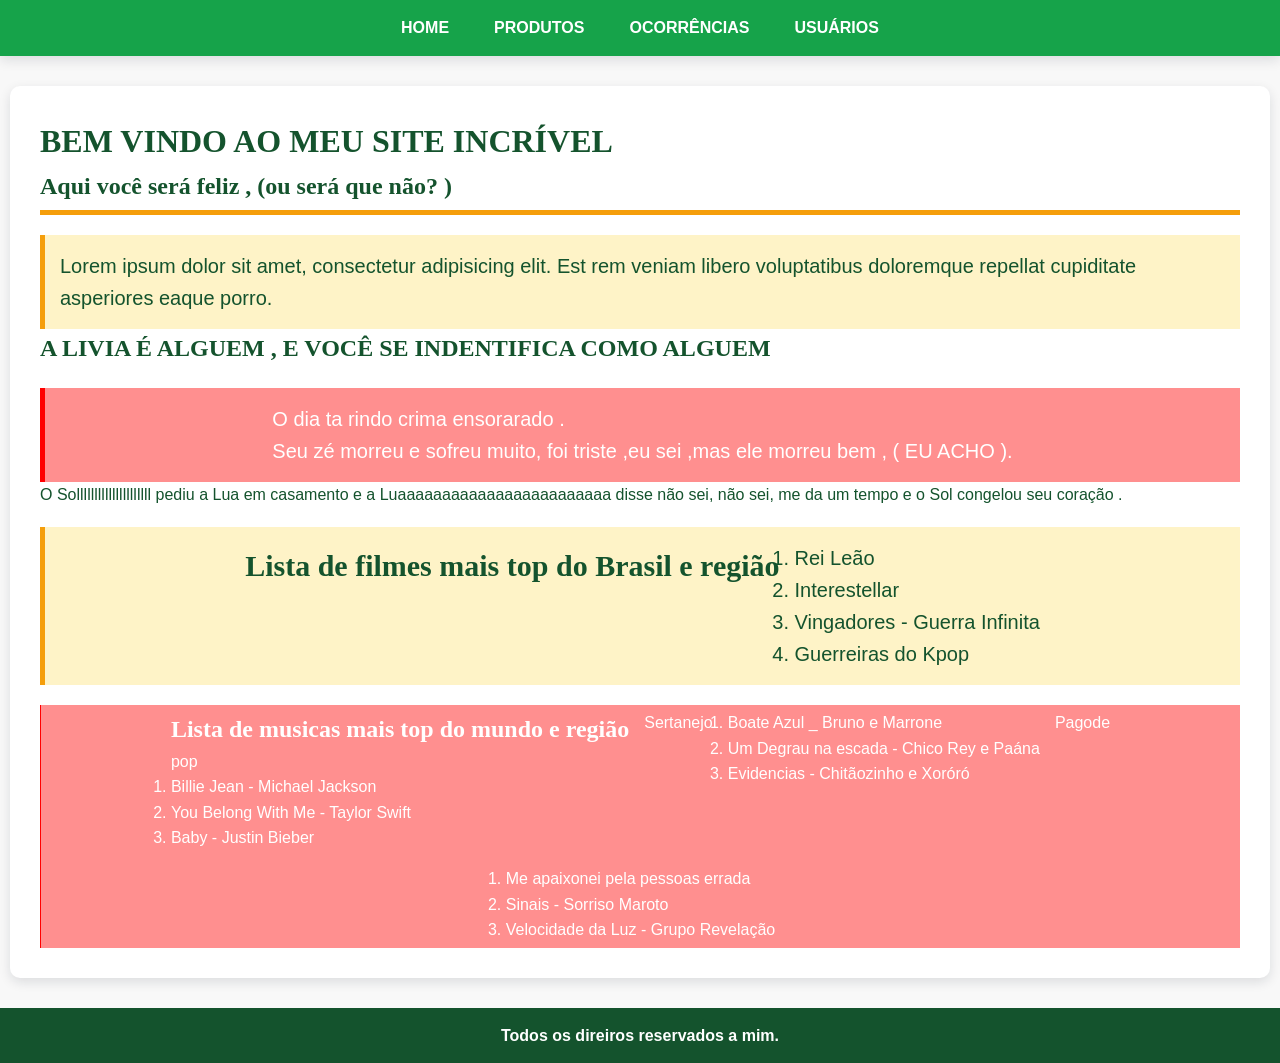
<file: AULAS/views/index.html>
<!-- isto é um comentario  -->
<!-- avisa ao navegador que isso é uma pagina html -->
<!DOCTYPE html>
<!-- DEFINE A LINGUAGEM  -->
<html lang="pt-BR">
    <!-- ÁREA CONFIGURAÇÃO DO ARQUIVO -->
    <head>
        <!-- DEFINE OS CARACTERES UTILIZADOS NA PÁGINA -->
        <meta charset="UTF-8">
        <!-- ZERA A ESCALA DE VISUALIZAÇÃO DA PÁGINA -->
        <meta name="viewport" content="width=device-width, initial-scale=1.0">
        <!-- DEFINE O TÍTULO DA PÁGINA -->
        <title>HOME</title>
        <!-- impostação do css -->
             <link rel= "stylesheet " href ="../css/style.css">
    </head>
    <!-- CONTEÚDO DA PÁGINA -->
    <body>
        <!-- CABEÇLHO DO SITE  -->
        <header>
            <!-- TAG DO MENU  -->
             <nav>
                 <!-- TAG DE LISTAS  -->
                <!-- LISTA NÃO ORDENADA -->
                <ul>
                  <!-- TAG DE ITENS DA LISTA -->
                   <!-- a  = Links -->
                    <li>
                       <a href ="./index.html"> HOME</a>
                    </li>

                    <li>
                        <a href = "./produtos.html" >PRODUTOS </a>
                    </li>

                    <li>
                       <a href = "./ocorrencia.html"> OCORRÊNCIAS </a>
                    </li>

                    <li>
                       <a href = "./usuarios.html"> USUÁRIOS </a>
                    </li>   
                </ul>
             </nav>
             
        </header>
        <!-- CONTEÚDO PRINCIPAL -->
        <main>
            <!-- FAMÍLIA H - TÍTULOS -->
           <h1 id ="titulo-principal"> BEM VINDO AO MEU SITE INCRÍVEL </h1>
           <h2 class ="subtitulo"> Aqui você será feliz , (ou será que não? ) </h2>

           <!-- TAG PARA TEXTO  -->
          <P id="texto-destaque"> Lorem ipsum dolor sit amet, consectetur adipisicing elit. Est rem veniam libero voluptatibus doloremque repellat cupiditate asperiores eaque porro. </P>

          <!-- FAÇA UM NOVO TÍTULO E PARÁGRAFO -->
           <h2 >A LIVIA É ALGUEM , E VOCÊ SE INDENTIFICA COMO ALGUEM </h2>

           <p  id="texto-perigo"> O  dia ta rindo crima ensorarado .
            <br>
            Seu zé morreu e sofreu muito, foi triste ,eu sei ,mas ele morreu bem , ( EU ACHO ). </text>


            <!-- QUEBRA LINHA  -->

            <br>


            <p>O Solllllllllllllllllllll pediu a Lua em casamento e a Luaaaaaaaaaaaaaaaaaaaaaaaa disse não sei, não sei, me da um tempo e o Sol congelou seu coração .
           </P>

           <div id="lista-filme">
           <!-- LISTA DE FILMES TOP  -->
            <h2 >Lista de filmes mais top do Brasil e região </h2>
            <!-- LISTA ORDENADA  -->
             <ol >
                 <li> Rei Leão </li>
                 <li> Interestellar  </li>
                 <li> Vingadores - Guerra Infinita  </li>
                 <li> Guerreiras do Kpop</li>
            </ol>
</div>
            <!--LISTA DE MUSICAS  -->

            <ul id="lista-musica">  
                <!-- GENERO 1  -->
            <li>
                <h2>Lista de musicas mais top do mundo e região </h2>
                pop
                <ol >
                    <li>Billie Jean - Michael Jackson</li>
                    <li>You Belong With Me - Taylor Swift</li>
                    <li>Baby - Justin Bieber</li>
                   
                </ol>
            </li> 
            
                <!-- GENERO 2 -->
               <li>Sertanejo</li> 
                <ol>
                    <li>Boate Azul _ Bruno e Marrone</li>
                    <li>Um Degrau na escada - Chico Rey e Paána </li>
                    <li>Evidencias - Chitãozinho e Xoróró</li>
                   
                </ol>
               <!-- GENERO 3 -->
               <li>Pagode</li> 
                <ol>
                    <li>Me apaixonei pela pessoas errada </li>
                    <li>Sinais - Sorriso Maroto </li>
                    <li>Velocidade da Luz - Grupo Revelação </li>
                   
                </ol>
            </ul>
        </main>
        <!-- RODAPÉ DO SITE -->
        <footer>
            <strong> Todos os direiros reservados a mim. </strong>
        </footer>
    </body>
</html>
</file>
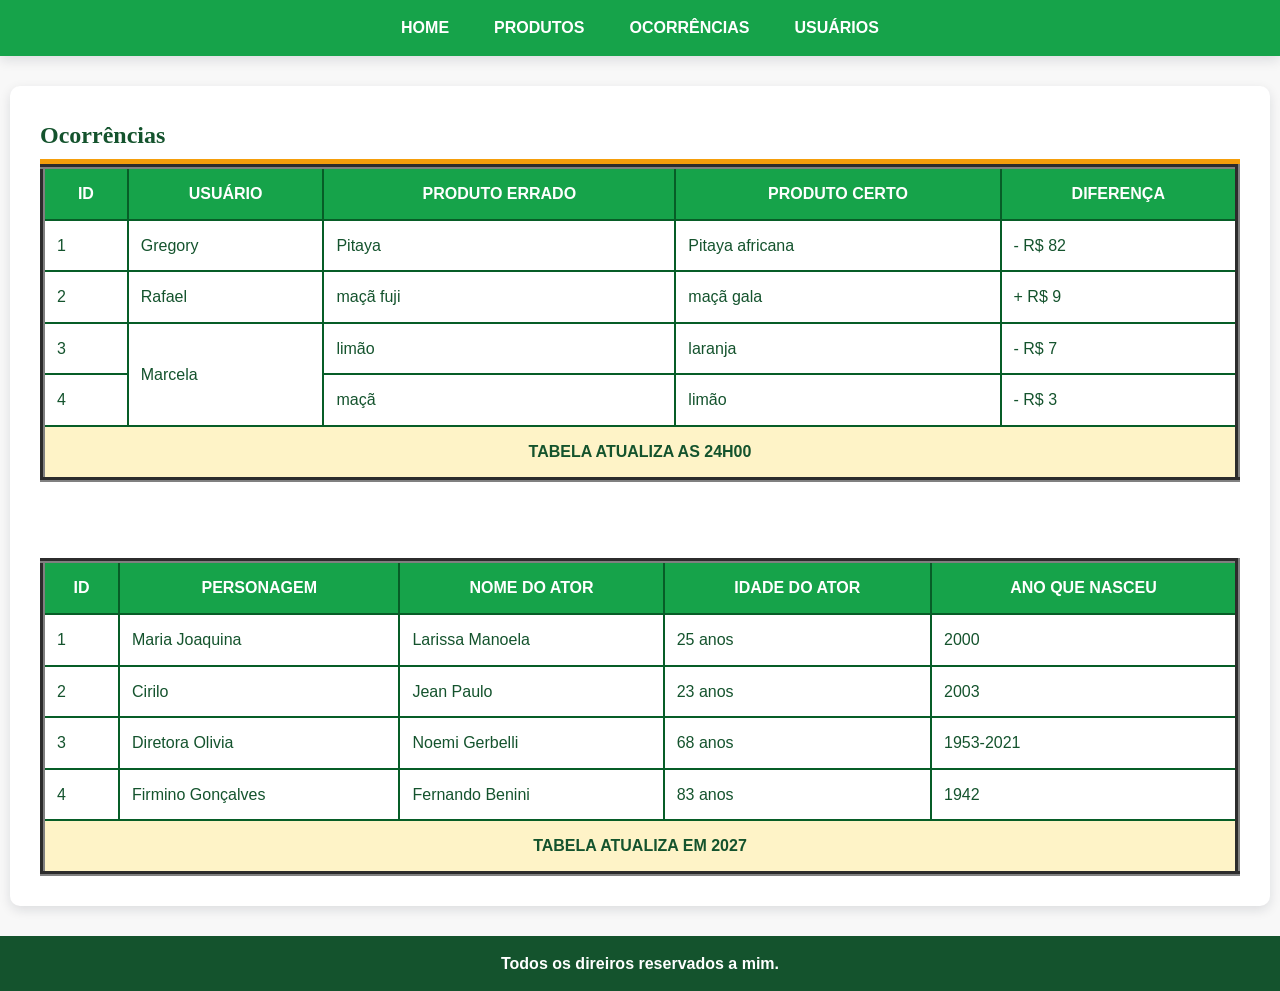
<file: AULAS/views/ocorrencia.html>
<!-- isto é um comentario  -->
<!-- avisa ao navegador que isso é uma pagina html -->
<!DOCTYPE html>
<!-- DEFINE A LINGUAGEM  -->
<html lang="pt-BR">
    <!-- ÁREA CONFIGURAÇÃO DO ARQUIVO -->
    <head>
        <!-- DEFINE OS CARACTERES UTILIZADOS NA PÁGINA -->
        <meta charset="UTF-8">
        <!-- ZERA A ESCALA DE VISUALIZAÇÃO DA PÁGINA -->
        <meta name="viewport" content="width=device-width, initial-scale=1.0">
        <!-- DEFINE O TÍTULO DA PÁGINA -->
        <title>OCORRÊNCIAS</title>
         <!-- impostação do css -->
             <link rel= "stylesheet " href ="../css/style.css">
    </head>
    <!-- CONTEÚDO DA PÁGINA -->
    <body>
        <!-- CABEÇLHO DO SITE  -->
        <header>
            <!-- TAG DO MENU  -->
             <nav>
                 <!-- TAG DE LISTAS  -->
              
                  <!-- TAG DE ITENS DA LISTA -->
                   <ul>
                  <!-- TAG DE ITENS DA LISTA -->
                   <!-- a  = Links -->
                    <li>
                       <a href ="./index.html"> HOME</a>
                    </li>

                    <li>
                        <a href = "./produtos.html" >PRODUTOS </a>
                    </li>

                    <li>
                       <a href = "./ocorrencia.html"> OCORRÊNCIAS </a>
                    </li>

                    <li>
                       <a href = "./usuarios.html"> USUÁRIOS </a>
                    </li>   
                </ul> 
                </ul>
             </nav>
             
        </header>
        <!-- CONTEÚDO PRINCIPAL -->
        <main>
            <h2 class ="subtitulo">Ocorrências</h2>
            <!-- TABLE - CRIAÇÃO DE TABELA  -->
            <!-- BORDER - BORDER DE TABELA  -->
             
            <table border = "5">
                <!-- THEAD - CABEÇALHO DA TABELA -->
                <thead>
                    <tr>
                    <!-- TH - CRIA UMA COLUNA DENTRO DO THEAD  -->
                        <th> ID</th>
                        <th> USUÁRIO</th>
                        <th>PRODUTO ERRADO </th>
                        <th>PRODUTO CERTO  </th>
                        <th> DIFERENÇA</th>
                        

                    </tr>
                </thead>
                    <!-- TR - CRIA UMA LINHA DENTRO DO THEAD  -->
                    <tr>
                    <!-- TH - CRIA UMA COLUNA DENTRO DO THEAD  -->
                        <td> 1 </td>
                        <td> Gregory </td>
                        <td> Pitaya </td>
                        <td> Pitaya africana</td>
                        <td> - R$ 82 </td>
                        

                    </tr>
                    <tr>
                    <!-- TH - CRIA UMA COLUNA DENTRO DO THEAD  -->
                        <td> 2</td>
                        <td>Rafael</td>
                        <td> maçã fuji</td>
                        <td> maçã gala </td>
                        <td> + R$ 9  </td>
                        

                    </tr>
                

                <!-- TBODY - CORPO DA TABELA  -->
                <tbody>
                    <tr>
                        <!-- td*5 faz ele multiplicar por 5 que no caso é o numero que botei -->
                    <!-- TD - CRIA UMA COLUNA DENTRO DO TBODY -->
                        <td>3</td>
                        <!-- ROWSPAN - CONTROLA QUANTAS LINHAS AQUELA CELULA VAI OCUPAR  -->
                        <td rowspan ="2"> Marcela</td>
                        <td>limão</td>
                        <td>laranja</td>
                        <td>- R$ 7</td>
                    </tr>
                    <tr>
                        <!-- td*5 faz ele multiplicar por 5 que no caso é o numero que botei -->
                    <!-- TD - CRIA UMA COLUNA DENTRO DO TBODY -->
                        <td>4</td>
                        <!-- ROWSPAN - CONTROLA QUANTAS LINHAS AQUELA CELULA VAI OCUPAR  -->
                    
                         <!-- <td> Marcela </td> -->
                        <td>maçã</td>
                        <td>limão</td>
                        <td>- R$ 3 </td>
                    </tr>
                </tbody>

                <!-- TFOOT - FOOTER DA TABELA  -->
                <tfoot>
                    <!-- colspan - diz quantas colunas aquela va ocupar  -->
                    <td colspan="10"> TABELA ATUALIZA AS 24H00 </td>
                </tfoot>
            </table>
            <br>
            <br>
            <br>
            <table border = "5">
                <!-- THEAD - CABEÇALHO DA TABELA -->
                <thead>
                    <tr>
                    <!-- TH - CRIA UMA COLUNA DENTRO DO THEAD  -->
                        <th> ID</th>
                        <th> PERSONAGEM </th>
                        <th>NOME DO ATOR </th>
                        <th>IDADE DO ATOR </th>
                        <th> ANO QUE NASCEU </th>
                        

                    </tr>
                </thead>
                    <!-- TR - CRIA UMA LINHA DENTRO DO THEAD  -->
                    <tr>
                    <!-- TH - CRIA UMA COLUNA DENTRO DO THEAD  -->
                        <td> 1 </td>
                        <td> Maria Joaquina </td>
                        <td> Larissa Manoela  </td>
                        <td> 25 anos</td>
                        <td> 2000 </td>
                        

                    </tr>
                    <tr>
                    <!-- TH - CRIA UMA COLUNA DENTRO DO THEAD  -->
                        <td> 2</td>
                        <td>Cirilo</td>
                        <td> Jean Paulo</td>
                        <td> 23 anos</td>
                        <td> 2003  </td>
                        

                    </tr>
                

                <!-- TBODY - CORPO DA TABELA  -->
                <tbody>
                    <tr>
                        <!-- td*5 faz ele multiplicar por 5 que no caso é o numero que botei -->
                    <!-- TD - CRIA UMA COLUNA DENTRO DO TBODY -->
                        <td>3</td>
                        <!-- ROWSPAN - CONTROLA QUANTAS LINHAS AQUELA CELULA VAI OCUPAR  -->
                        <td> Diretora Olivia </td>
                        <td>Noemi Gerbelli </td>
                        <td> 68 anos</td>
                        <td>1953-2021 </td>
                    </tr>
                    <tr>
                        <!-- td*5 faz ele multiplicar por 5 que no caso é o numero que botei -->
                    <!-- TD - CRIA UMA COLUNA DENTRO DO TBODY -->
                        <td>4</td>
                        <td>Firmino Gonçalves</td>
                        <td>Fernando Benini</td>
                        <td>83 anos</td>
                        <td>1942</td>
                    </tr>
                </tbody>

                <!-- TFOOT - FOOTER DA TABELA  -->
                <tfoot>
                    <!-- colspan - diz quantas colunas aquela va ocupar  -->
                    <td colspan="10"> TABELA ATUALIZA EM 2027 </td>
                </tfoot>
            </table>
        </main>
        <!-- RODAPÉ DO SITE -->
        <footer>
            <strong> Todos os direiros reservados a mim. </strong>
        </footer>
    </body>
</html>
</file>
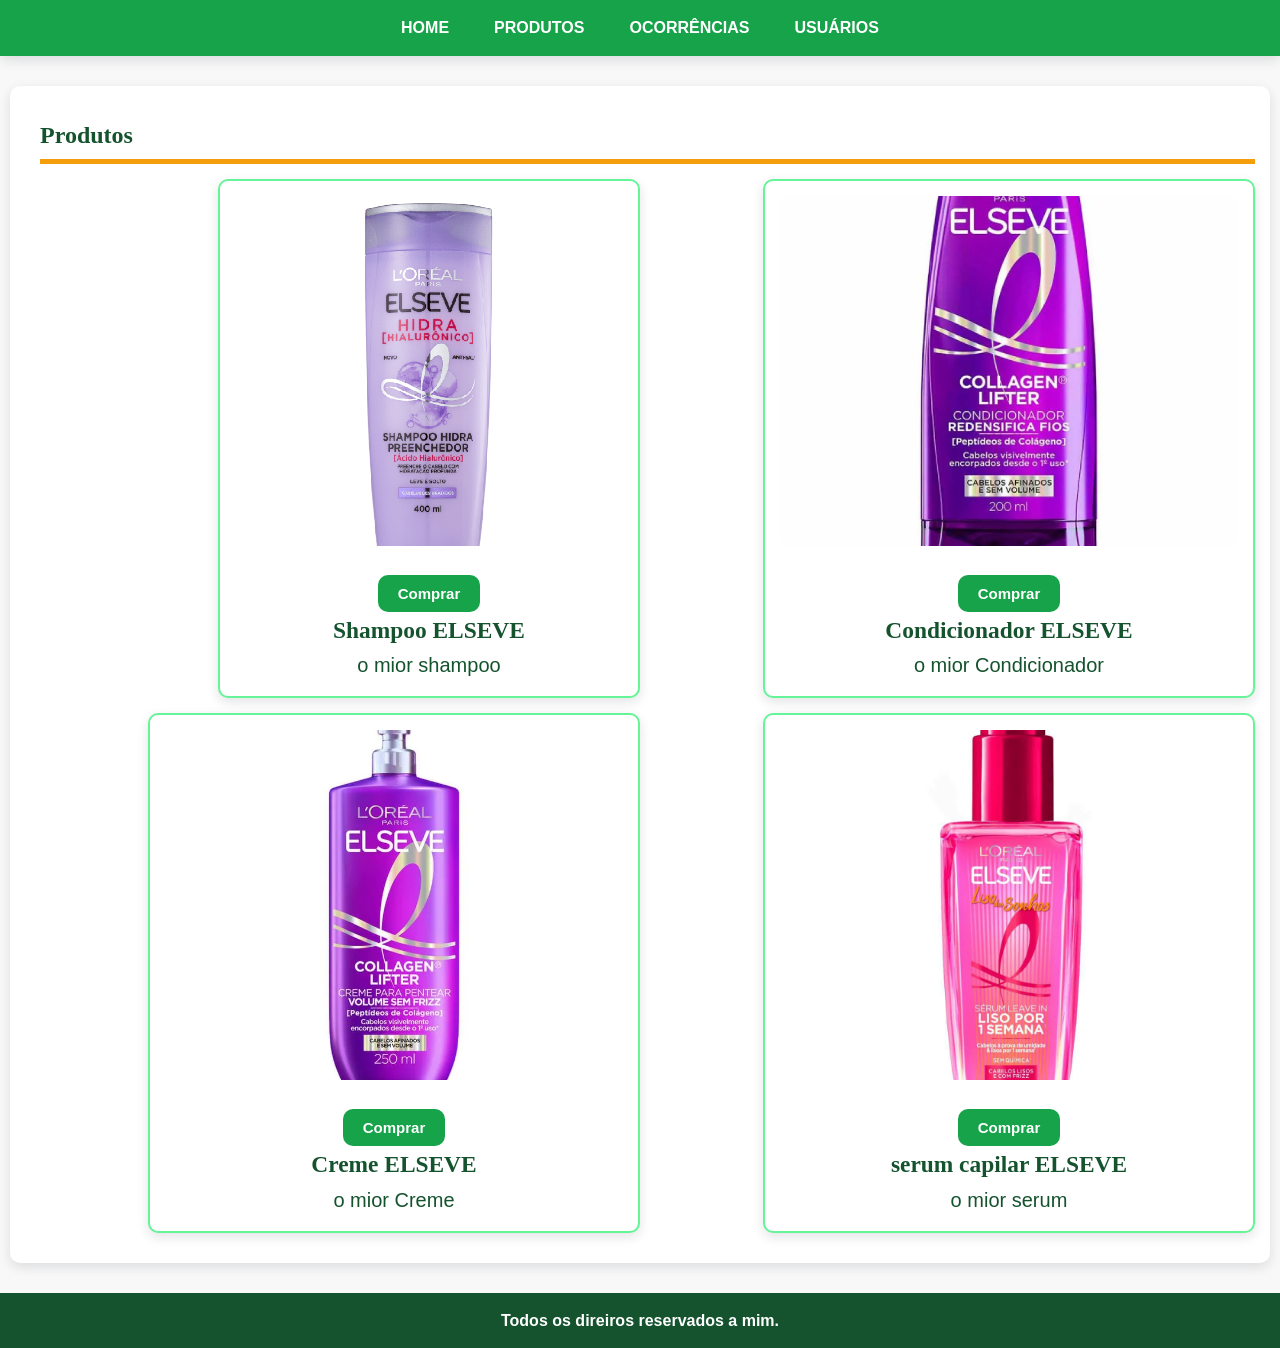
<file: AULAS/views/produtos.html>
<!-- isto é um comentario  -->
<!-- avisa ao navegador que isso é uma pagina html -->
<!doctype html>
<!-- DEFINE A LINGUAGEM  -->
<html lang="pt-BR">
  <!-- ÁREA CONFIGURAÇÃO DO ARQUIVO -->
  <head>
    <!-- DEFINE OS CARACTERES UTILIZADOS NA PÁGINA -->
    <meta charset="UTF-8" />
    <!-- ZERA A ESCALA DE VISUALIZAÇÃO DA PÁGINA -->
    <meta name="viewport" content="width=device-width, initial-scale=1.0" />
    <!-- DEFINE O TÍTULO DA PÁGINA -->
    <title>PRODUTOS</title>
     <!-- impostação do css -->
             <link rel= "stylesheet " href ="../css/style.css">
  </head>
  <!-- CONTEÚDO DA PÁGINA -->
  <body>
    <!-- CABEÇLHO DO SITE  -->
    <header>
      <!-- TAG DO MENU  -->
      <nav>
        <!-- TAG DE LISTAS  -->
        <!-- LISTA NÃO ORDENADA -->

        <ul>
          <!-- TAG DE ITENS DA LISTA -->
          <!-- a  = Links -->
          <li>
            <a href="./index.html"> HOME</a>
          </li>

          <li>
            <a href="./produtos.html">PRODUTOS </a>
          </li>

          <li>
            <a href="./ocorrencia.html"> OCORRÊNCIAS </a>
          </li>

          <li>
            <a href="./usuarios.html"> USUÁRIOS </a>
          </li>
        </ul>
      </nav>
      
    </header>
    <!-- CONTEÚDO PRINCIPAL -->
    <main class="conteudo-produto">
        <h2 class ="subtitulo">Produtos</h2>
        <!-- CRIAÇÃO DO CARD -->
        <!--DIV - CRIA UMA DIVISÃO OU BLOCO -->
        <div class = "card-produto">
          <!-- IMG - TAG PARA COLOCAR IMAGEM  -->
          <!-- SRC - FONTE DA IMAGEM -->
          <img
            src="../img/shampoo-ELSEVE.jpg"
            alt=""
            height="170PX"
            width="200PX" 
            class ="imagem-produto"
            />

            <button class = "botao"> Comprar </button>
           <!-- NOME DO PRODUTO  -->
          <h3 > Shampoo ELSEVE </h3>
          <!-- DEscrição  -->
           <p> o mior shampoo</p>
           <!-- Botão de compra  -->
           
        </div>
       
        
       
         
       
       
        <div class = "card-produto">

          <!-- IMG - TAG PARA COLOCAR IMAGEM  -->
          <!-- SRC - FONTE DA IMAGEM -->
          <img
            src="../img/condicionador-ELSEVE.webp"
            alt=""
            height="170PX"
            width="200PX"
            class ="imagem-produto" />
            <button class = "botao"> Comprar </button>
           <!-- NOME DO PRODUTO  -->
          <h3 > Condicionador ELSEVE </h3>
          <!-- DEscrição  -->
           <p> o mior Condicionador</p>
           <!-- Botão de compra  -->
            
        </div>


        <div class = "card-produto">
          <!-- IMG - TAG PARA COLOCAR IMAGEM  -->
          <!-- SRC - FONTE DA IMAGEM -->
          <img
            src="../img/creme-ELSEVE.webp"
            alt=""
            height="170PX"
            width="200PX"
            class ="imagem-produto" />
            <button class = "botao"> Comprar </button>
           <!-- NOME DO PRODUTO  -->
          <h3 > Creme ELSEVE </h3>
          <!-- DEscrição  -->
           <p> o mior Creme</p>
           <!-- Botão de compra  -->
          
        </div>


<!-- ""../ VOLTA UMA PASTA - "./ "PEGA O ARQUIVO IRMÃO  -->
        <div class = "card-produto">
          <!-- IMG - TAG PARA COLOCAR IMAGEM  -->
          <!-- SRC - FONTE DA IMAGEM -->
          <img
            src="../img/serum-ELSEVE.webp"
            alt=""
            height="170PX"
            width="200PX" 
            class ="imagem-produto"/>
             <button class = "botao"> Comprar </button>
           <!-- NOME DO PRODUTO  -->
          <h3 > serum capilar ELSEVE </h3>
          <!-- DEscrição  -->
           <p> o mior serum </p>
           <!-- Botão de compra  -->
           
        </div>
        
      </main>
    <!-- RODAPÉ DO SITE -->
    <footer>
              <strong> Todos os direiros reservados a mim. </strong>

      
    </footer>
  </body>
</html>
</file>
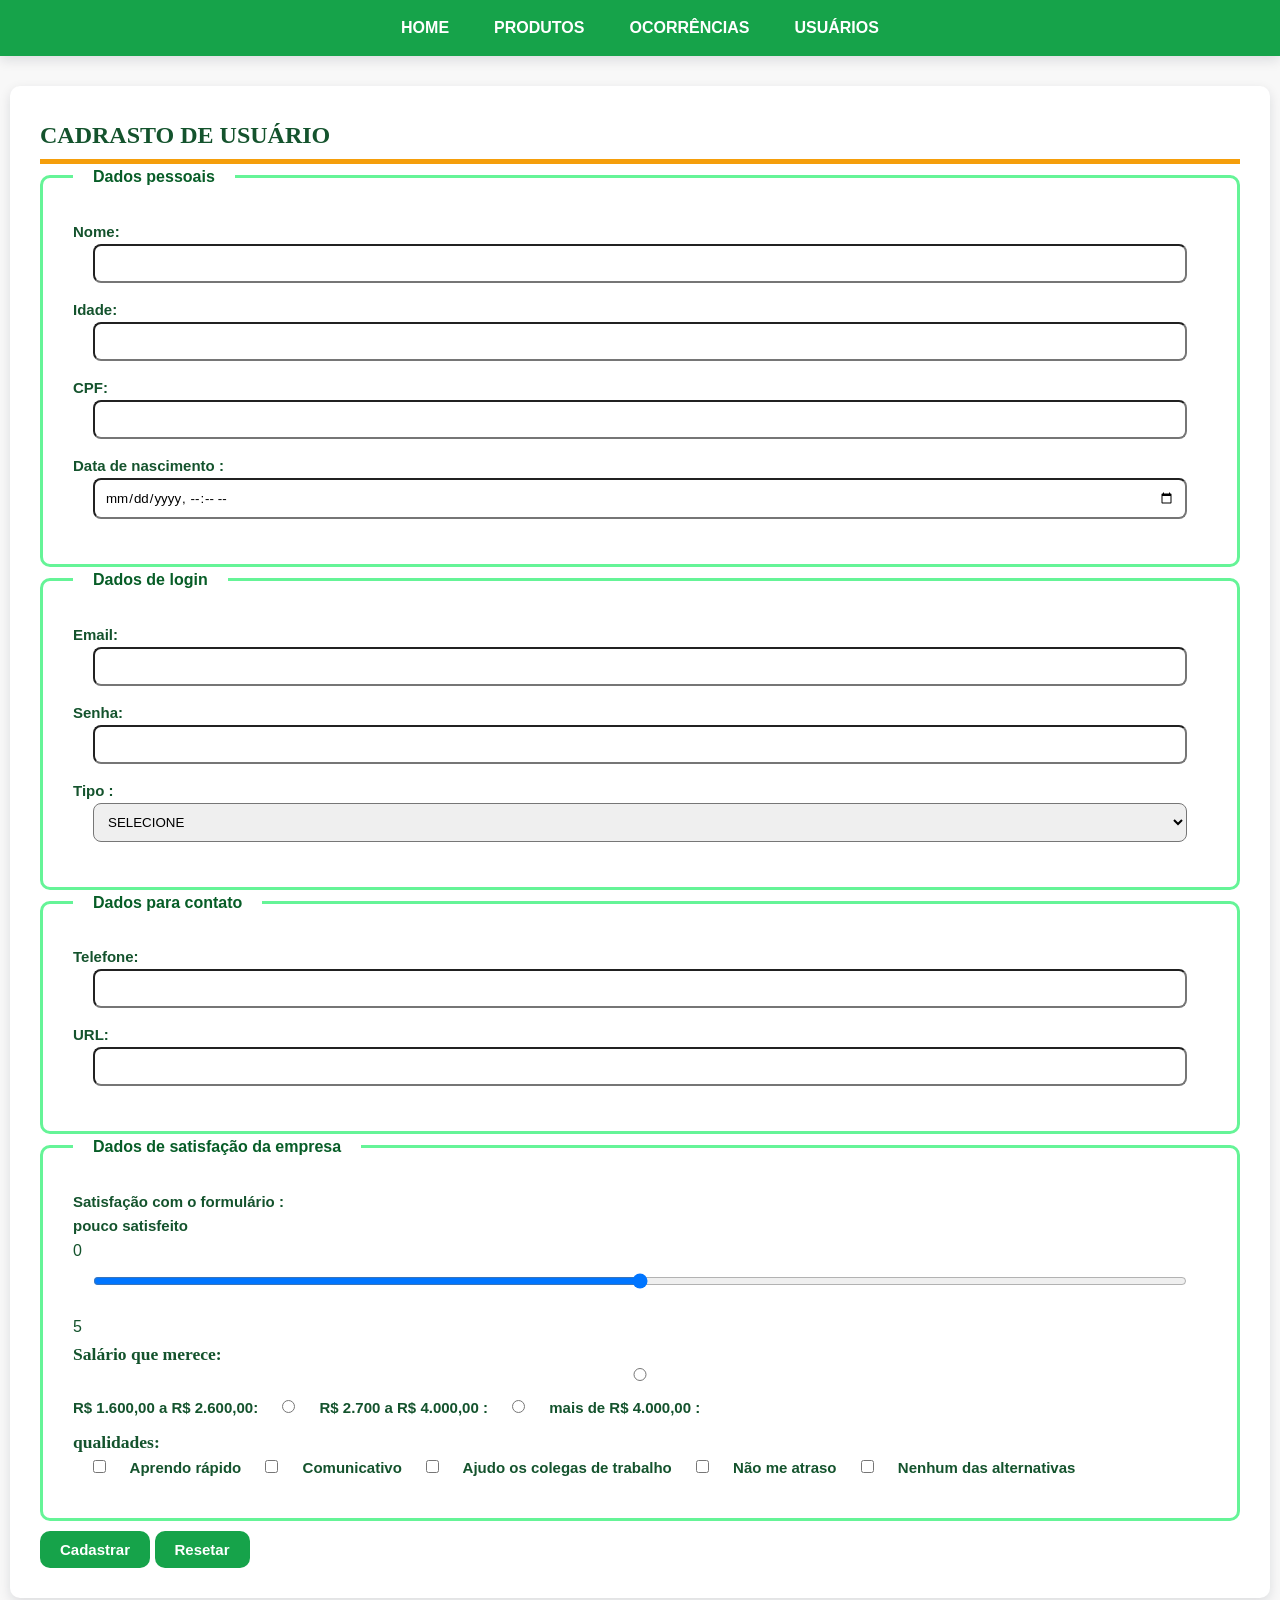
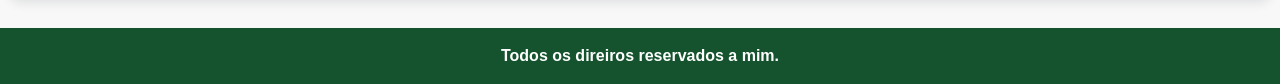
<file: AULAS/views/usuarios.html>
<!-- isto é um comentario  -->
<!-- avisa ao navegador que isso é uma pagina html -->
<!DOCTYPE html>
<!-- DEFINE A LINGUAGEM  -->
<html lang="pt-BR">
    <!-- ÁREA CONFIGURAÇÃO DO ARQUIVO -->
    <head>
        <!-- DEFINE OS CARACTERES UTILIZADOS NA PÁGINA -->
        <meta charset="UTF-8">
        <!-- ZERA A ESCALA DE VISUALIZAÇÃO DA PÁGINA -->
        <meta name="viewport" content="width=device-width, initial-scale=1.0">
        <!-- DEFINE O TÍTULO DA PÁGINA -->
        <title>USUÁRIOS</title>
         <!-- impostação do css -->
             <link rel= "stylesheet " href ="../css/style.css">
    </head>
    <!-- CONTEÚDO DA PÁGINA -->
    <body>
        <!-- CABEÇLHO DO SITE  -->
        <header>
            <!-- TAG DO MENU  -->
             <nav>
                 <!-- TAG DE LISTAS  -->
                <!-- LISTA NÃO ORDENADA -->
               <ul>
                  <!-- TAG DE ITENS DA LISTA -->
                   <!-- a  = Links -->
                    <li>
                       <a href ="./index.html"> HOME</a>
                    </li>

                    <li>
                        <a href = "./produtos.html" >PRODUTOS </a>
                    </li>

                    <li>
                       <a href = "./ocorrencia.html"> OCORRÊNCIAS </a>
                    </li>

                    <li>
                       <a href = "./usuarios.html"> USUÁRIOS </a>
                    </li>   
                </ul>
             </nav>
             
        </header>
        <!-- CONTEÚDO PRINCIPAL -->
        <main>
             <h2 class ="subtitulo"> CADRASTO DE USUÁRIO </h2>

             <!-- FORM - ENGLOBAR TODOS OS CAMPOS DO FORMULÁRIO  -->
             <form action=""> 
                 <!-- fieldset - segmenta visualmente o formulario  -->
                <fieldset>
                     <!-- legend - titulo daquela área -->
                     <legend> Dados pessoais </legend>
                     <!-- input - coleta informações do usuário  -->
                     <!-- label - suporte visual que indica o que preencher -->
                     <!-- for - indica para quem o label serve  -->
                     <!-- id -  identidicador único dos elementos  -->


                     <!-- INICIO CAIXINHA NOME  -->
                     <label for="caixa-nome" > Nome:</label>
                     <input type = "text" id="caixa-nome">
                     <!-- FIM CAIXINHA NOME  -->

                    
                    
                     <!-- INICIO CAIXINHA IDADE  -->
                        <label for = "caixa-idade"> Idade: </label>
                        <input type = "number" id = "caixa-idade " >     
                            <!-- FIM CAIXINHA IDADE  -->
                    
                     
                    
                     <!-- INICIO CAIXINHA CPF  -->
                        <label for = "caixa-cpf"> CPF:</label>
                        <input type = "number" id = "caixa-cpf " >                    <!-- FIM CAIXINHA IDADE  -->
                         <!-- FIM CAIXINHA CPF  -->
                    
                     
                    
                     <!-- INICIO CAIXINHA DATA DE NASCIMENTO   -->
                        <label for = "caixa-nasc"> Data de nascimento :</label>
                        <input type = "datetime-local" id = "caixa-nasc " >                    <!-- FIM CAIXINHA IDADE  -->
                         <!-- FIM CAIXINHA  DATA DE NASCIMENTO  -->

                   
    
                </fieldset>
               
                <fieldset>
                    <!-- dados de login  -->
                    <legend>Dados de login </legend>
                    <!-- CAIXA DE EMAIL  -->
                    <label for ="caixa-email"> Email: </label>
                    <input type = "email" id = "caixa-email " >  
                    <!-- FIM CAIXA DE EMAIL  -->

                   
                   

                    <!-- CAIXA DE SENHA  -->
                    <label for ="caixa-senha"> Senha: </label>
                    <input type = "password" id = "caixa-senha " >  
                    <!-- FIM DA CAIXA DE SENHA  -->

                   
                   

                    <!-- CAIXA DE TITULO -->
                    <label  for = "caixa-tipo "> Tipo : </label>
                    <select id = "caixa-tipo" >
                        <option value = "Ninguém "> SELECIONE </option>
                        <option value = "Gestor "> Gestor </option>
                        <option value = "Operador "> Operador </option>
                    

                    </select>
                    <!-- FIM CAIXA DE TITULO  -->
                </fieldset>
                   
                   
                <fieldset>
                    
                    <legend>Dados para contato </legend>
                    <!-- CAIXA DE TELEFONE -->
                    <label for ="caixa-tel"> Telefone: </label>
                    <input type = "tel" id = "caixa-tel " >  
                    <!-- FIM CAIXA DE TELEFONE -->

                   
                   

                    <!-- CAIXA DE URL -->
                    <label for ="caixa-url"> URL: </label>
                    <input type = "url" id = "caixa-url " >  
                    <!-- FIM DA CAIXA DE URL -->

                   
                   
                </fieldset>
                
                   
                <fieldset>
                    
                    <legend>Dados de satisfação da empresa  </legend>
                    <!-- CAIXA DE TELEFONE -->
                    <label for ="caixa-sat"> Satisfação com o formulário : </label>
                   
                    <label for ="caixa-pouco "> pouco satisfeito </label>
                    0 <input type = "range" id = "caixa-salario  " > 5

                    
                    <!-- FIM CAIXA DE TELEFONE -->

                   
                   

                    <!-- CAIXA DE URL -->
                    <label for ="caixa-salario"> <h3> Salário que merece: </h3></label>
                    

                    <input type = "radio" id = "caixa-sat" >  
                    <label for ="caixa-pouco"> R$ 1.600,00 a R$ 2.600,00:
                        <input type = "radio" id = "caixa-sat" >  
                    <label for ="caixa-umpouco"> R$ 2.700 a R$ 4.000,00 :
                        <input type = "radio" id = "caixa-sat" > 
                    <label for ="caixa-muito"> mais de R$ 4.000,00  :
                    <!-- FIM DA CAIXA DE URL -->

                   
                   
                        
                    <label for ="caixa-qualidade "> <h3> qualidades:<br></h3> 
                    <input type="checkbox"> Aprendo rápido

                    <input type="checkbox"> Comunicativo 
                   
                    <input type="checkbox"> Ajudo os colegas de trabalho 
                   
                    <input type="checkbox"> Não me atraso 
                   
                    <input type="checkbox"> Nenhum das alternativas 

                </fieldset>
               

                <!-- submit - envia as informações  -->
                <button type = "submit" class = "botao">Cadastrar </button>
                <!-- reset - apaga as informações  -->
                <button type = "reset " class = "botao">Resetar </button>
            </form>

        </main>
        <!-- RODAPÉ DO SITE -->
        <footer>
            <strong> Todos os direiros reservados a mim. </strong>
        </footer>
    </body>
</html>
</file>
<file: AULAS/css/style.css>
/* CSS 

seletor {
    propiedade : valor 
}

*/


/* VARIÁVEIS DE DESIGN SYSTEM */
:root{
    /* familia de fontes  */
    --fonte-principal: "Segoe UI ", sans-serif;
    --fonte-titulos : Verdana , serif ;

     /*paleta de cores  */
    --cor-primaria: #16a34a;
    --cor-primaria-escura: #075d27;
    --cor-secundaria: #f59e0b;
    --cor-fundo: #f8f8f8;
    --cor-superficie: #ffffff;
    --cor-texto: #14532d;
    --cor-texto-claro: #ffffff;
    --cor-borda: #65f497;
    --cor-destaque: #fef3c7;
    --cor-perigo: #ff0000;
    --cor-fundo-perigo: #ff8f8f;

    /* Medidas reutilizáveis para espaçamento, bordas e sombras. */
    --espaco-pequeno: 5px;
    --espaco-medio: 15px;
    --espaco-grande: 30px;
    --borda-arredondada: 10px;
    --sombra: 0 4px 12px rgb(15 23 42 / 12%);
    --largura-conteudo: 1200px;
}



/* SELECIONAR TODOS OS ELEMENTOS E ZERAR AS PROPRIEDADES  */
*{
    /* margin - espaço do elemento para fora  */
    margin: 0;
    /* padding - espaço do movimento para dentro  */
    padding: 0;
}

/* ESTILIZAÇÃO POR TAG  */
body{
    /* background-color troca a cor de fundo  */
    background-color: var(--cor-fundo);
    /* color = troca a cor do texto  */
    color:var(--cor-texto);
    /* font-family troca a fonte */
    font-family: var(--fonte-principal);

    min-height : 100vh;
    display: flex ; 
    flex-direction : column;
    line-height: 1.6;

}

header {
    background-color: var(--cor-primaria);
    /* controla a sombra do objeto  */
    box-shadow: var(--sombra);
}

main{

    /* felx:1 , faz o controle ocupar o espaço livre antes do rodapé */
    flex:1;

    /* width - largura do elemento  */
    width: 100%;
    max-width: 1200px;

    /* margin: vertical horizontal  */
    margin: var(--espaco-grande) auto;

    background-color: var(--cor-superficie);
    padding: var(--espaco-grande);


    /* controla a curva da borda  */
    border-radius: var(--borda-arredondada);
    box-shadow: var(--sombra);
}

footer{
    background-color: var(--cor-texto);
    color: var(--cor-texto-claro );
    padding : var(--espaco-medio);
    /* alinha o texto ao centro  */
    text-align : center;

}


/* estilização via ID  */
#titul-principal {
color: var(--cor-primaria);
text-align: center ;

}
/* estilização por class */
.subtitulo{
    /* bottom - parte de baixo do elemento  */
    border-bottom: 5px solid var(--cor-secundaria);
    padding-bottom: var(--espaco-pequeno);
}

.botao{
    background-color: var(--cor-primaria);
    color: var(--cor-texto-claro);
    border :0;
    border-radius: var(--borda-arredondada);
    padding: 10px 20px;
    font-family: var(--fonte-principal);
    /*tamanho da fonte  */
    font-size :15px;
    /* espessura da fonte  */
    font-weight: bolder;
    /* trocar o mouse  */
    cursor:pointer;
}

/* hover - quando eu passar em cima do elemento  */
.botao:hover{
background-color: var(--cor-primaria-escura);

}

/* ESTILIZAÇÃO DA NAVEGAÇÃO  */

nav {
    width : 100%;
    max-width: var(--largura-conteudo);
    /* centraliza o menu no meio  */
    margin-right: auto;
    margin-left: auto;

}

/* seleciona o filho  */
nav ul{
    /* retirei as bolinhas  */
    list-style: none;

    /*display flex - faz os elementos se adptarem   */
    display: flex;
    /* gap - dá um espaço entre os elementos  */
    gap: var(--espaco-medio) ;

    /* justify-content - alinha os itens do flex  */
    justify-content: center;

    /* se não tiver espaço na linha , ele vai pra baixo  */
    flex-wrap: wrap ; 
}

/* estilizando as opções do menu  */
nav a {
    color : var(--cor-texto-claro);
    font-weight: 700;
    /*tira a estilização do texto   */
    text-decoration: none;
    display: block;
    padding: var(--espaco-medio);
}

/* quando passa o mouse em cima das opções */
nav a:hover {
    background-color: var(--cor-primaria-escura);
    border-radius: var(--borda-arredondada);

}

/* SELECIONAR VÁRIOS ELEMENTOS AO MESMO TEMPO  */
h1, h2, h3 {
    font-family: var(--fonte-titulos);

}

/* estilizar a home  */
#texto-destaque{
    background-color: var(--cor-destaque) ;
    padding: var(--espaco-medio);
    font-size:20px;
    border-left:5px solid var(--cor-secundaria);
    margin-top: 20px;
}
#texto-perigo{
    background-color: var(--cor-fundo-perigo) ;
    padding: var(--espaco-medio);
    font-size:20px;
    border-left: 5px solid var(--cor-perigo);
    margin-top: 20px;
    color: var(--cor-texto-claro);
    
    /* retirei as bolinhas  */
    list-style: none;

    /*display flex - faz os elementos se adptarem   */
    display: flex;
    /* gap - dá um espaço entre os elementos  */
    gap: var(--espaco-medio) ;

    /* justify-content - alinha os itens do flex  */
    justify-content: center;

    /* se não tiver espaço na linha , ele vai pra baixo  */
    flex-wrap: wrap ; 
}

#lista-filme {
    background-color: var(--cor-destaque) ;
    padding: var(--espaco-medio);
    font-size:20px;
    border-left:5px solid var(--cor-secundaria);
    margin-top: 20px;

     /* retirei as bolinhas  */
    list-style: none;

    /*display flex - faz os elementos se adptarem   */
    display: flex;
    /* gap - dá um espaço entre os elementos  */
    gap: var(--espaco-medio) ;

    /* justify-content - alinha os itens do flex  */
    justify-content: center;

    /* se não tiver espaço na linha , ele vai pra baixo  */
    flex-wrap: wrap ; 
}

#lista-musica {

      background-color: var(--cor-fundo-perigo) ;
    padding: var(--espaco-pequeno);
    font-family:20px;
    border-left: 1px solid var(--cor-perigo);
    margin-top: 20px;
    color: var(--cor-texto-claro);

    /* retirei as bolinhas  */
    list-style: none;

    /*display flex - faz os elementos se adptarem   */
    display: flex;
    /* gap - dá um espaço entre os elementos  */
    gap: var(--espaco-medio) ;

    /* justify-content - alinha os itens do flex  */
    justify-content: center;

    /* se não tiver espaço na linha , ele vai pra baixo  */
    flex-wrap: wrap ; 
}

/* estilização da página de produtos */

.conteudo-produto{
    /* grid - cria colunas para organização do display  */
    display : grid;
    /* grid-telplate-columns - controla a quantidade e tamanho das colunas */
    grid-template-columns:  50% 50%;
    gap: var(--espaco-medio);
}

.conteudo-produto .subtitulo{
    /* modifica a ocupação da coluna pelo item  */
    grid-column: 1 / -1;
}

.card-produto{
    background-color: var(--cor-superficie);
    border: 2px solid var(--cor-borda);
    border-radius: var(--borda-arredondada);
    padding :var(--espaco-medio);
    box-shadow : var(--sombra);
    text-align: center;
    font-size:20px;
}

.imagem-produto{
    width :100%;
    height: 350px;

    /* recostar a imagem sem deformar ela  */
    object-fit: cover ;
    border-radius: var(--borda-arredondada);
    margin-bottom: 20px;
}

.card-produto {
    background-color: var(--cor-superficie);

    text-align :cente;
    margin-left: auto;


}

/* MEXER NA TABELA  */
table{
    width: 100%;
    border-collapse :collapse;
    font-family: 'Segoe UI' , sans-serif;
}

th{
    background-color: var(--cor-primaria);
    color: var(--cor-texto-claro);
}

th, td {
    border: 2px solid var(--cor-primaria-escura);
    padding : 12px;
   
}



tfoot{
    font-family: 'Segoe UI' , sans-serif ;
    font-weight: 700 ;
    background-color: var(--cor-destaque);
    text-align: center;

}

/* PÁGINA DE FORMULARIO DE USÚARIOS  */
fieldset{
    border :3px solid var(--cor-borda);
    border-radius: var(--borda-arredondada);
    padding: 30px ; 
    /* flex - deixa os itens flexíveis ao espaço  */
    /* direction - controla se é em linha ou coluna  */
    display:flex;
    flex-direction: column;
}

legend{
    color: var(--cor-primaria-escura);
    font-weight: 700;
    padding: 0 20px;

}

label{
    font-weight :700;
    font-size:15px;

}

input ,select{
    border: 2px solid var (--cor-primaria-escura);
    border-radius: 8px;
    padding :10px;
    /* ordem : cima, = 0px esquerda,= 20px baixa ,direita  */
    margin :0px 20px 15px 20px;
    font-family :'Trebuchet MS', sans-serif
}
/* altera propriedades quando eu estiver mechendo nesse input  */
input:focus{
    border-color:var(--cor-secundaria);
    outline:3px solid var(--cor-destaque);
}

form button{
    margin-top:10px;

}

/* RESPONSIVILIDADE */
/* media queries - controla a responsividade de acordo com o tamanho de tela  */
@media ( max-width:600px){

    nav{
        font-size:20px;

    }
    /* diminui pra ocupar menos no eixo x */
    main{
        width:90%;
        padding:7px;
        /* Eixo Y , X  */
        margin:10px auto;
    }

    /* passa a ter apenas uma coluna na página de produtos */
    .conteudo-produto{

        grid-template-columns: 100%;

    }


    table{
        display:block;
        /* cria a barra de rolagem , se não tiver espaço no pai para mostrar  */
        overflow: auto;
    }

    th{
        font-size:10px;
    }

    th,td{
        padding:5px;
    }

    ol,ul {
        margin-left :15px;
    }
}

/* faz ele rodar liso no tablet também */
/* RESPONSIVILIDADE */
/* media queries - controla a responsividade de acordo com o tamanho de tela  */
@media ( max-width:1000px){
     nav{
        font-size:30px;

    }
    /* diminui pra ocupar menos no eixo x */
    main{
        width:90%;
        padding:7px;
        /* Eixo Y , X  */
        margin:10px auto;
        
    }

   

    table{
        display:block;
        /* cria a barra de rolagem , se não tiver espaço no pai para mostrar  */
        overflow: auto;
    }

    th{
        font-size:28px;
    }

    th,td{
        padding:10px;
    }

    ol,ul {
        margin-left :15px;
    }
}
</file>
